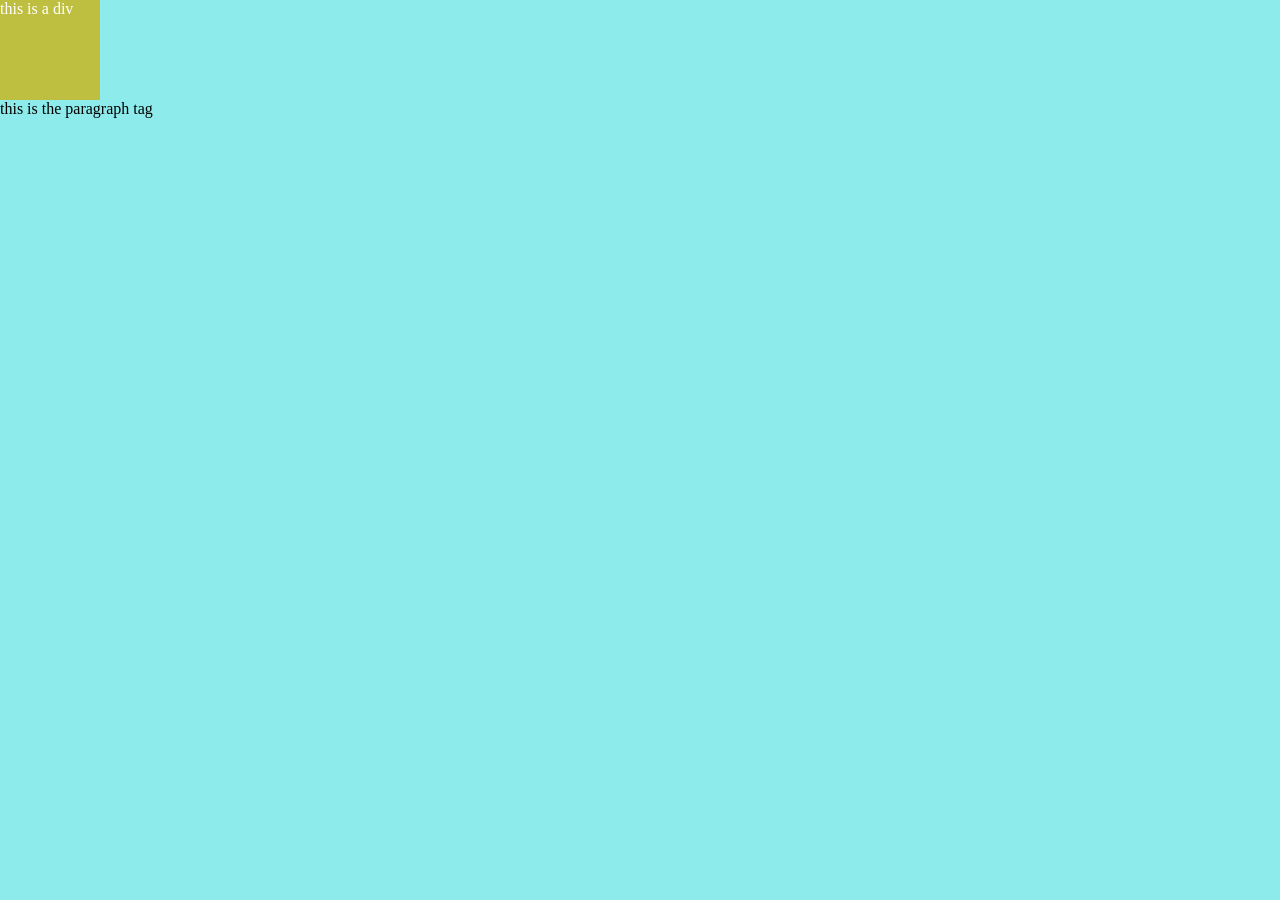
<file: dom/index.html>
<!DOCTYPE html>
<html lang="en">
<head>
    <meta charset="UTF-8">
    <meta name="viewport" content="width=device-width, initial-scale=1.0">
    <title>Document</title>
    <link rel="stylesheet" href="style.css">
</head>
<body>
    <!-- <h1 id="heading" class="headclass">We are learning DOM</h1>
    <p>here in the dom we will learn a lot of things</p>
    <h2 class="headclass">hii i am disha</h2>
    <button>click me</button> -->
    <div id="div1">this  is a div</div>
    <p class="para">this is the paragraph tag</p>
    <script src="index.js"></script>
</body>
</html>
</file>
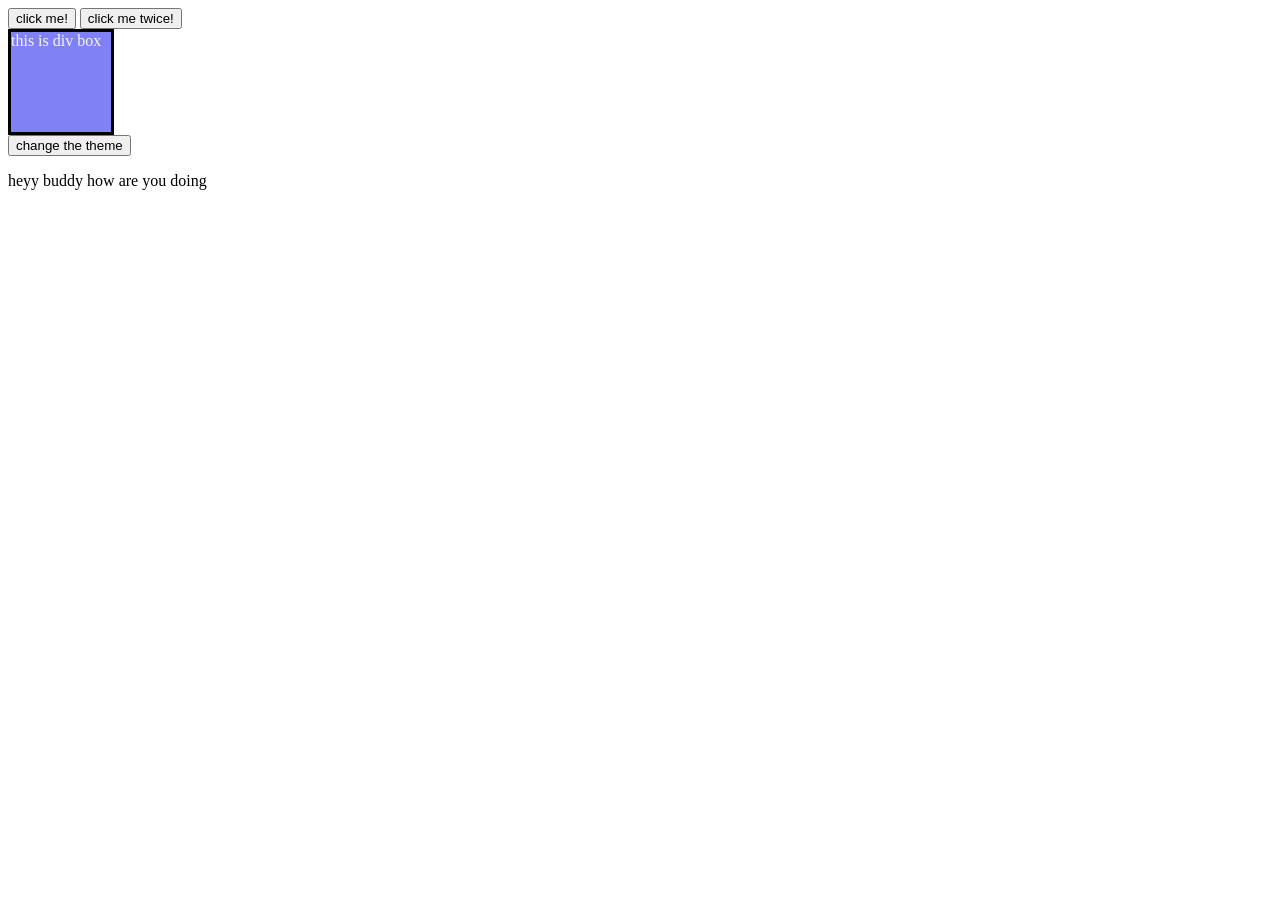
<file: events/index.html>
<!DOCTYPE html>
<html lang="en">
<head>
    <meta charset="UTF-8">
    <meta name="viewport" content="width=device-width, initial-scale=1.0">
    <title>Document</title>
    <link rel="stylesheet" href="style.css">
</head>
<body>
    <button id="btn1" onclick="console.log('hello')"> click me!</button>
    <button id="btn2">click me twice!</button>
    <div id="div1">this is div box</div>
    <!-- this is called inline even handeling but this is 
     not a good method to handle event -->
     <button id="mode">change the theme</button>
     <p>heyy buddy  how are you doing </p>
    <script src="index.js"></script>
</body>
</html>
</file>
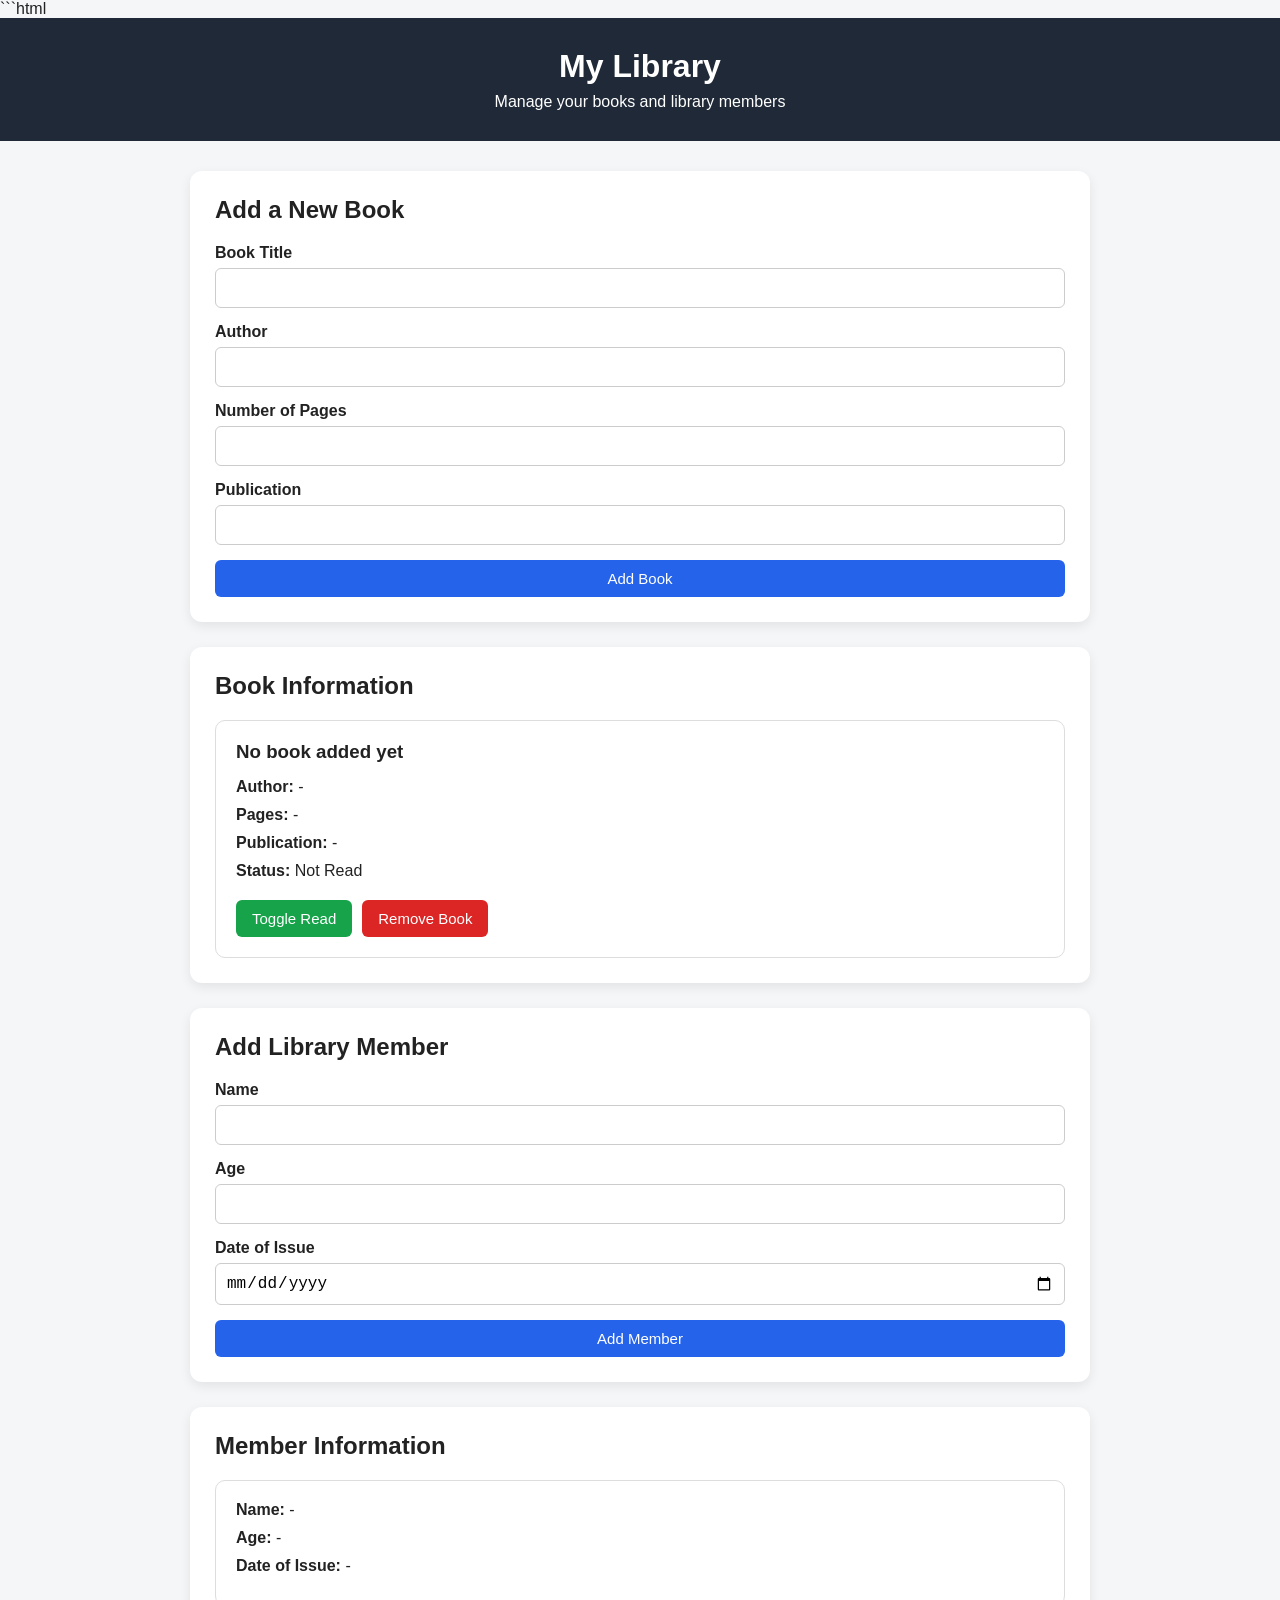
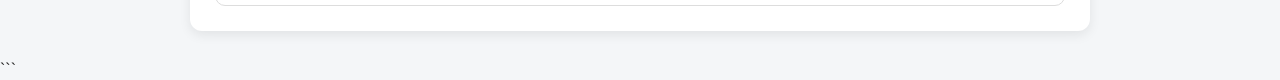
<file: library_management_system/index.html>
```html
<!DOCTYPE html>
<html lang="en">
<head>
    <meta charset="UTF-8">
    <meta name="viewport" content="width=device-width, initial-scale=1.0">
    <title>My Library</title>
    <link rel="stylesheet" href="style.css">
</head>

<body>

    <header>
        <h1>My Library</h1>
        <p>Manage your books and library members</p>
    </header>

    <main>

        <!-- BOOK SECTION -->
        <section class="section">

            <h2>Add a New Book</h2>

            <form id="bookForm">

                <div class="form-group">
                    <label for="title">Book Title</label>
                    <input type="text" id="title" required>
                </div>

                <div class="form-group">
                    <label for="author">Author</label>
                    <input type="text" id="author" required>
                </div>

                <div class="form-group">
                    <label for="pages">Number of Pages</label>
                    <input type="number" id="pages" required>
                </div>

                <div class="form-group">
                    <label for="publication">Publication</label>
                    <input type="text" id="publication" required>
                </div>

                <button type="submit">Add Book</button>

            </form>

        </section>


        <!-- BOOK DISPLAY -->
        <section class="section">

            <h2>Book Information</h2>

            <div class="book-card">

                <h3 id="displayTitle">No book added yet</h3>

                <p>
                    <strong>Author:</strong>
                    <span id="displayAuthor">-</span>
                </p>

                <p>
                    <strong>Pages:</strong>
                    <span id="displayPages">-</span>
                </p>

                <p>
                    <strong>Publication:</strong>
                    <span id="displayPublication">-</span>
                </p>

                <p>
                    <strong>Status:</strong>
                    <span id="displayRead">Not Read</span>
                </p>

                <div class="book-buttons">
                    <button type="button" id="toggleRead">
                        Toggle Read
                    </button>

                    <button type="button" id="removeBook">
                        Remove Book
                    </button>
                </div>

            </div>

        </section>


        <!-- PERSON SECTION -->
        <section class="section">

            <h2>Add Library Member</h2>

            <form id="personForm">

                <div class="form-group">
                    <label for="name">Name</label>
                    <input type="text" id="name" required>
                </div>

                <div class="form-group">
                    <label for="age">Age</label>
                    <input type="number" id="age" required>
                </div>

                <div class="form-group">
                    <label for="date">Date of Issue</label>
                    <input type="date" id="date" required>
                </div>

                <button type="submit">Add Member</button>

            </form>

        </section>


        <!-- PERSON DISPLAY -->
        <section class="section">

            <h2>Member Information</h2>

            <div class="person-card">

                <p>
                    <strong>Name:</strong>
                    <span id="displayName">-</span>
                </p>

                <p>
                    <strong>Age:</strong>
                    <span id="displayAge">-</span>
                </p>

                <p>
                    <strong>Date of Issue:</strong>
                    <span id="displayDate">-</span>
                </p>

            </div>

        </section>

    </main>

    <script src="index.js"></script>

</body>
</html>
```
</file>
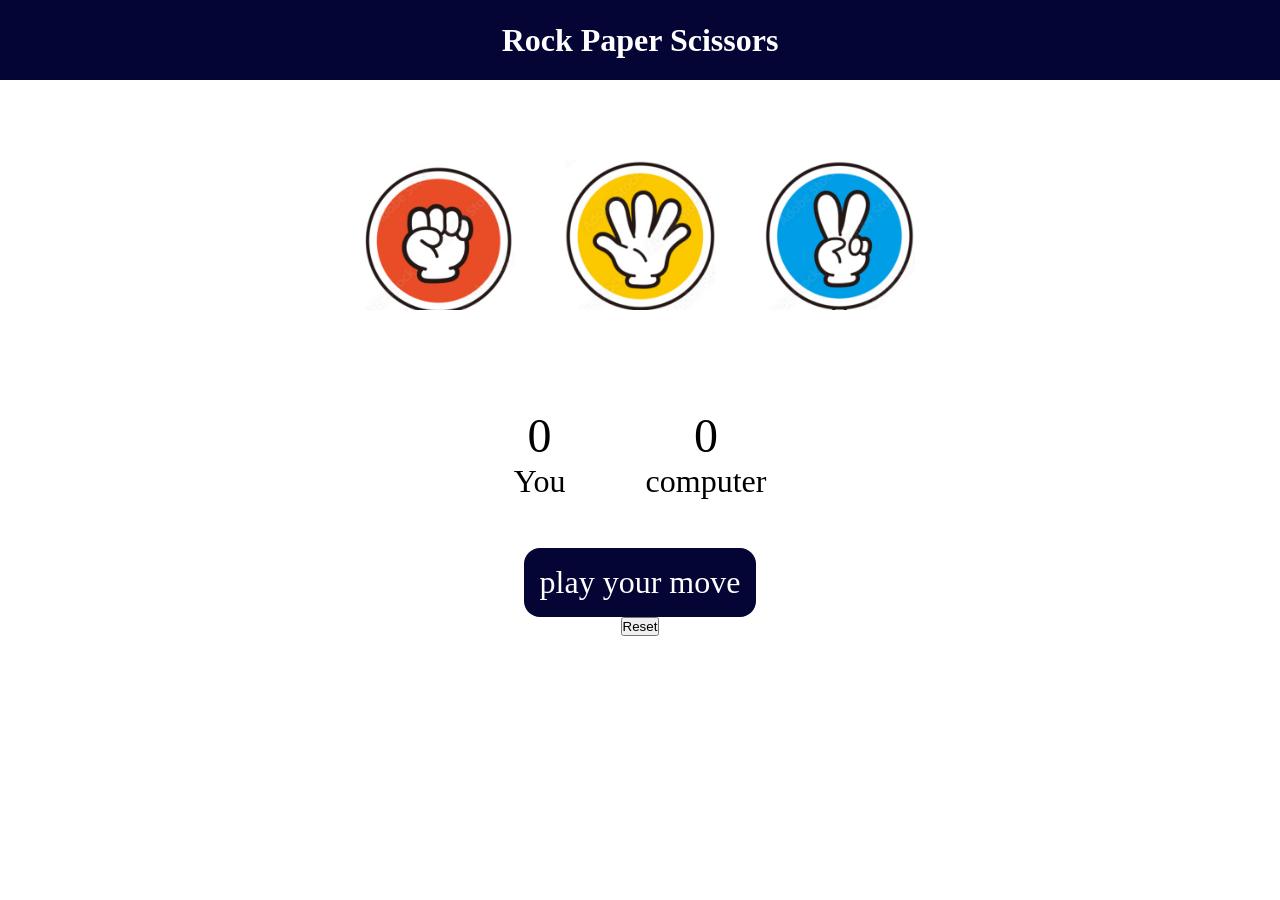
<file: rock_paper_scissors/index.html>
<!DOCTYPE html>
<html lang="en">
<head>
    <meta charset="UTF-8">
    <meta name="viewport" content="width=device-width, initial-scale=1.0">
    <title>Rock Paper Scissors</title>
    <link rel="stylesheet" href="style.css">
</head>
<body>
    <!-- jisme humko in future changes karne hoge usko  he id dete hai so that
     we can access then in js -->
    <h1>Rock Paper Scissors</h1>
    <div class="choices">
        <div class="choice" id="rock">
            <img src="./images/rock.png" alt="Rock icon" >
        </div>
        <div class="choice" id="paper">
            <img src="./images/paper.png" alt="paper icon" >
        </div>
        <div class="choice" id="sicssor">
            <img src="./images/scissor.png" alt="scissor icon" >
        </div>
    </div>

    <div class="score-board">
        <div class="score">
            <p id="user-score">0</p>
            <p>You</p>
        </div>
        <div class="score">
            <p id="computer-score">0</p>
            <p>computer</p>
        </div>
    </div>

    <div class="message-box">
        <p id="message">play your move</p>
    </div>
    <div class="reset">
        <button id="reset-btn">Reset</button>
    </div>
    <script src="index.js"></script>
</body>
</html>
</file>
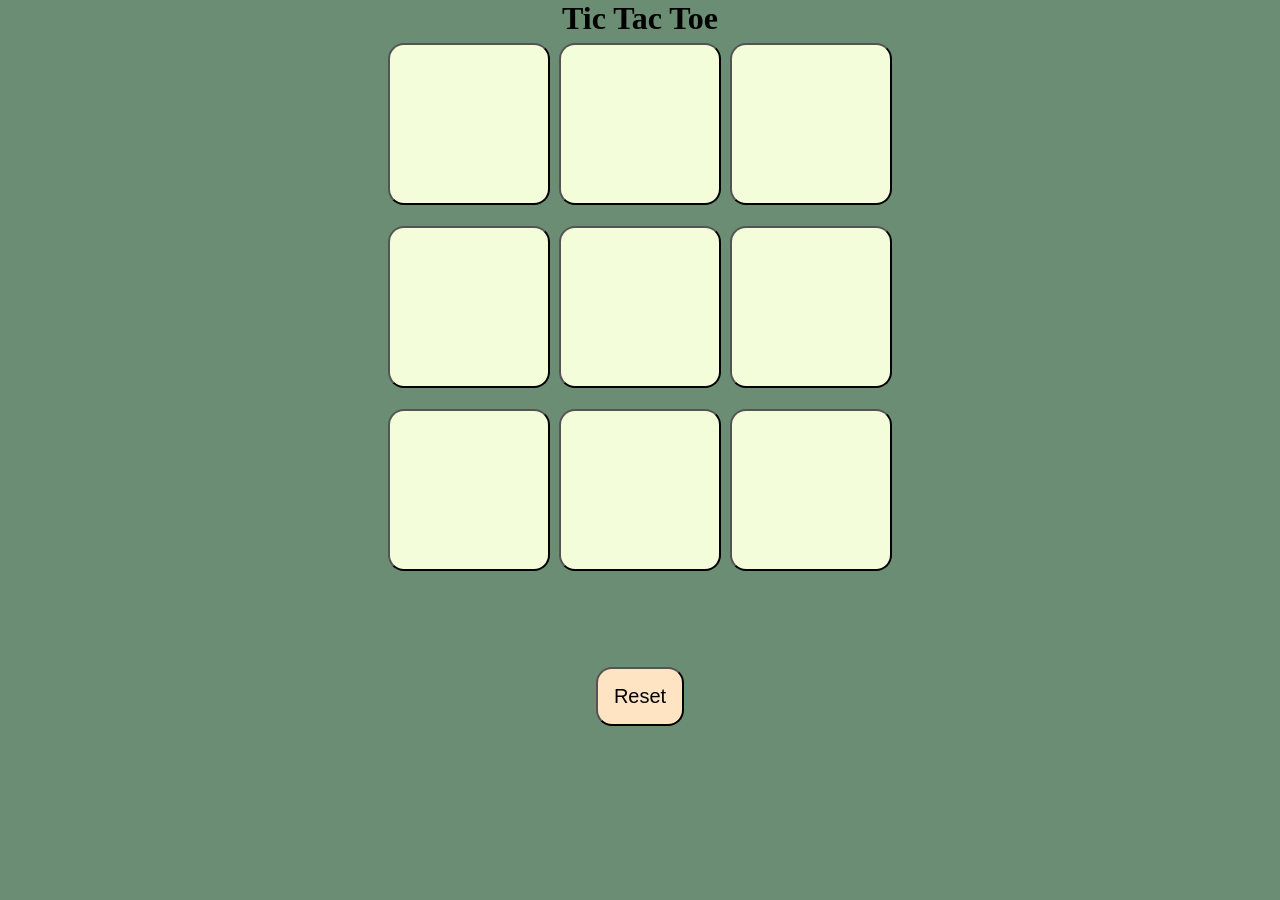
<file: tic_tac_toe/index.html>
<!DOCTYPE html>
<html lang="en">
<head>
    <meta charset="UTF-8">
    <meta name="viewport" content="width=device-width, initial-scale=1.0">
    <title>Document</title>
    <link rel="stylesheet" href="style.css">
</head>
<body>
    <main>
        <h1>Tic Tac Toe</h1>
        <div class="msg-container hide">
            <p id="msg">winner</p>
            <button id="new_btn">New game</button>
        </div>
        <div class="msg-draw hide">
            <p id="msg1"></p>
            <button id="new_btn1">New game</button>
        </div>
        <div class="container">
            <div class="game">
                <button class="box"></button>
                <button class="box"></button>
                <button class="box"></button>
                <button class="box"></button>
                <button class="box"></button>
                <button class="box"></button>
                <button class="box"></button>
                <button class="box"></button>
                <button class="box"></button>
            </div>
        </div>
        <button id="reset_btn">Reset</button>
    </main>
    <script src="index.js"></script>
</body>
</html>
</file>
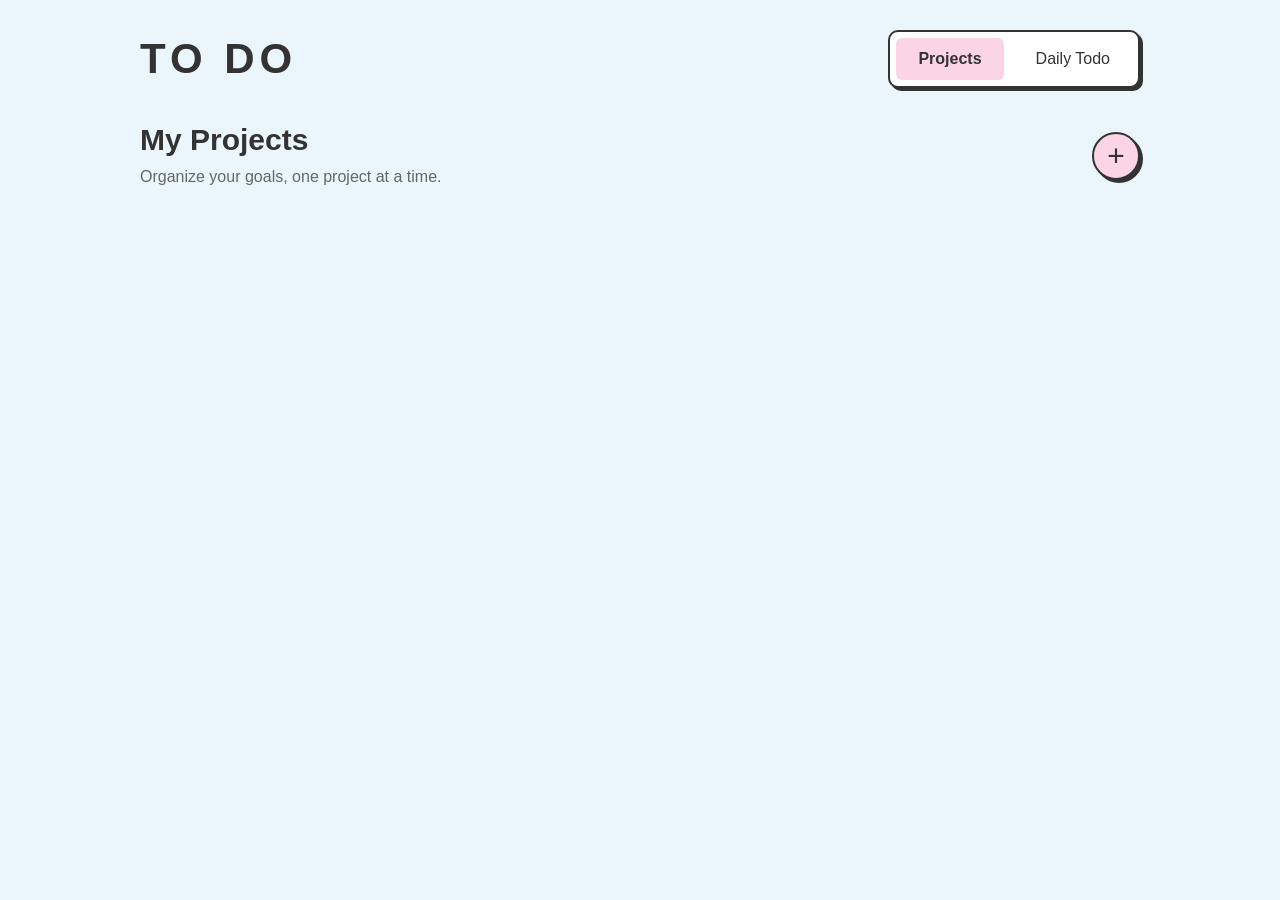
<file: to-do_list/index.html>
<!DOCTYPE html>
<html lang="en">
<head>
    <meta charset="UTF-8">
    <meta name="viewport" content="width=device-width, initial-scale=1.0">
    <title>To-Do List</title>
    <link rel="stylesheet" href="style.css">
</head>
<body>

    <header class="main-header">
        <h1>TO DO</h1>

        <nav class="main-nav" aria-label="Main navigation">
            <button type="button" id="projects-nav" class="nav-btn active">
                Projects
            </button>

            <button type="button" id="daily-nav" class="nav-btn">
                Daily Todo
            </button>
        </nav>
    </header>

    <!-- PROJECTS PAGE -->
    <main>
        <section id="projects-page" class="page active-page">
            <div class="page-heading">
                <div>
                    <h2>My Projects</h2>
                    <p class="page-subtitle">
                        Organize your goals, one project at a time.
                    </p>
                </div>

                <button type="button" id="add-project-btn"
                    aria-label="Create a new project">+</button>
            </div>

            <!-- Project creation form -->
            <form id="project-form" class="project-form" hidden>
                <h3>Create a Project</h3>

                <label for="project-title">Project Title</label>
                <input type="text" id="project-title"
                    placeholder="Enter project title..." required>

                <label for="project-description">Project Description</label>
                <textarea id="project-description"
                    placeholder="Describe your project..."
                    rows="3"></textarea>

                <div class="project-form-buttons">
                    <button type="submit" id="create-project-btn">
                        Create Project
                    </button>

                    <button type="button" id="cancel-project-btn">
                        Cancel
                    </button>
                </div>
            </form>

            <!-- Project cards will appear here -->
            <div id="project-list" class="project-list" hidden></div>

            <!-- Selected project details and its tasks -->
            <section id="project-details" class="project-details" hidden>
                <div class="project-details-heading">
                    <div>
                        <h2 id="selected-project-title"></h2>
                        <p id="selected-project-description"></p>
                    </div>
                </div>

                <div class="add-item">
                    <input type="text" id="project-task-input"
                        placeholder="Add a task to this project...">
                    <button type="button" id="add-project-task-btn">Add</button>
                </div>

                <div class="tasks">
                    <ul id="project-task-list"></ul>
                </div>

                <div class="reset">
                    <button type="button" id="reset-project-tasks-btn">
                        Clear Project Tasks
                    </button>
                </div>
            </section>
        </section>

        <!-- DAILY TODO PAGE: your existing elements and IDs are preserved -->
        <section id="daily-page" class="page" hidden>
            <div class="today-message">
                <div id="message-div">
                    <p id="now-message" hidden></p>
                </div>

                <input type="text" id="message-input"
                    placeholder="Enter today's message...">

                <button type="button" id="now-btn">Change</button>
            </div>

            <div class="add-item">
                <input type="text" id="items"
                    placeholder="Add a to-do item...">
                <button type="button" id="add_btn">Add</button>
            </div>

            <div class="tasks">
                <ul id="task-list"></ul>
            </div>

            <div class="reset">
                <button type="button" id="reset-btn">Trash</button>
            </div>
        </section>
    </main>

    <script src="navigation.js"></script>
    <script src="index.js"></script>
    <script src="projects.js"></script>
</body>
</html>
</file>
<file: dom/style.css>
*{
    margin:0;
    padding:0;
    background-color: rgb(142, 235, 235);
}
button{
    background-color: bisque;
}
.headclass
{
    background-color: blue;
    color: beige;
}
#div1
{
    height:100px;
    width: 100px;
    background-color: rgb(190, 190, 65);
    color: white;
}
</file>
<file: events/style.css>
div
{
    height: 100px;
    width: 100px;
    background-color: rgb(129, 129, 246);
    border: solid black;
    color: whitesmoke;
}
.dark
{
    background-color: black;
    color: white;
}
.light
{
    background-color: white;
    color: black;
}
</file>
<file: library_management_system/style.css>
* {
    box-sizing: border-box;
    margin: 0;
    padding: 0;
}

body {
    font-family: Arial, sans-serif;
    background-color: #f4f6f8;
    color: #222;
}

header {
    background-color: #1f2937;
    color: white;
    text-align: center;
    padding: 30px;
}

header h1 {
    margin-bottom: 8px;
}

main {
    width: 90%;
    max-width: 900px;
    margin: 30px auto;
}

.section {
    background-color: white;
    padding: 25px;
    margin-bottom: 25px;
    border-radius: 12px;
    box-shadow: 0 4px 12px rgba(0, 0, 0, 0.08);
}

.section h2 {
    margin-bottom: 20px;
}

form {
    display: grid;
    gap: 15px;
}

.form-group {
    display: flex;
    flex-direction: column;
    gap: 6px;
}

label {
    font-weight: bold;
}

input {
    padding: 10px;
    border: 1px solid #ccc;
    border-radius: 6px;
    font-size: 16px;
}

button {
    padding: 10px 16px;
    border: none;
    border-radius: 6px;
    background-color: #2563eb;
    color: white;
    font-size: 15px;
    cursor: pointer;
}

button:hover {
    opacity: 0.85;
}

.book-card,
.person-card {
    border: 1px solid #ddd;
    border-radius: 10px;
    padding: 20px;
    margin-top: 10px;
}

.book-card h3 {
    margin-bottom: 15px;
}

.book-card p,
.person-card p {
    margin-bottom: 10px;
}

.book-buttons {
    display: flex;
    gap: 10px;
    margin-top: 20px;
}

#removeBook {
    background-color: #dc2626;
}

#toggleRead {
    background-color: #16a34a;
}
</file>
<file: rock_paper_scissors/style.css>
*
{
    margin: 0px;
    padding: 0px;
     text-align: center;
}
h1{
    background-color: rgb(4, 4, 53);
    color: white;
    height: 5rem;
    line-height: 5rem;
}
.choice:hover
{
    opacity: 0.5;
    cursor: pointer;
}
.choice
{
    height: 200px;
    width: 200px;
}
img
{
    height: 150px;
    width: 150px;
    object-fit: cover;
}
.choices
{
    display: flex;
    justify-content: center;
    align-items: center;
    margin-top: 5rem;
}
.score-board
{
    display: flex;
   justify-content: center;
   align-items: center;
   font-size: 2rem;
   margin-top: 3rem;
   gap:5rem;
}
#user-score
{
    font-size: 3rem;
}
#computer-score
{
    font-size: 3rem;
}
.message-box
{
    display: flex;
    justify-content: center;
    align-items: center;
    font-size: 2rem;
    margin-top: 3rem;
}
#message
{
    background-color:rgb(4, 4, 53) ;
    color: white;
    border-radius: 1rem;
    border-color: solid pink;
    text-align: center;
    padding: 1rem;
}
</file>
<file: tic_tac_toe/style.css>
*{
    margin: 0;
    padding: 0;
}
body{
    background-color: #6A8D73;
    text-align: center;
}
.container
{
    height: 70vh;
    justify-content: center;
    align-content: center;
    display: flex;

}
.game
{
    height: 60vmin;
    width: 60vmin;
    display: flex;
    flex-wrap: wrap;
    gap: 1vmin;
    justify-content: center;
    align-items: center;
}
.box
{
    height: 18vmin;
    width: 18vmin;
    border-radius: 1rem;
    font-size: 8vmin;
    background-color: #F4FDD9;
    color: black;
}
#reset_btn
{
    padding: 1rem;
    font-size: 1.25rem;
    background-color: bisque;
    border-radius: 1rem;
}
#new_btn
{
    padding: 1rem;
    font-size: 1.25rem;
    background-color: bisque;
    border-radius: 1rem;
}
#msg
{
    color: black;
    font-size: 8vmin;
}
.msg-container
{
    height: 20vmin;
}
.hide
{
    display: none;
}
#new_btn1
{
    padding: 1rem;
    font-size: 1.25rem;
    background-color: bisque;
    border-radius: 1rem;
}
#msg1
{
    color: black;
    font-size: 8vmin;
}
</file>
<file: to-do_list/style.css>
/* Reset default spacing */

/* General reset */
* {
    margin: 0;
    padding: 0;
    box-sizing: border-box;
}

body {
    min-height: 100vh;
    font-family: Arial, sans-serif;
    background-color: #eaf6fc;
    color: #333;
    padding: 30px 20px;
}

button {
    padding: 12px 22px;
    border: 2px solid #333;
    border-radius: 6px;
    background-color: #fbd5e5;
    color: #333;
    font-size: 16px;
    cursor: pointer;
    transition: background-color 0.2s ease, transform 0.2s ease;
}

button:hover {
    background-color: #f5b9d1;
}

button:focus-visible,
input:focus-visible,
textarea:focus-visible {
    outline: 3px solid #5799bd;
    outline-offset: 3px;
}

/* Header and navigation */
.main-header {
    width: 100%;
    max-width: 1000px;
    margin: 0 auto 35px;
    display: flex;
    align-items: center;
    justify-content: space-between;
    flex-wrap: wrap;
    gap: 20px;
}

h1 {
    font-size: 42px;
    font-weight: 800;
    letter-spacing: 5px;
}

.main-nav {
    display: flex;
    align-items: center;
    gap: 10px;
    padding: 6px;
    background-color: #fff;
    border: 2px solid #333;
    border-radius: 10px;
    box-shadow: 3px 3px 0 #333;
}

.nav-btn {
    border: none;
    background: transparent;
    border-radius: 6px;
}

.nav-btn:hover {
    background-color: #fce4ee;
}

.nav-btn.active {
    background-color: #fbd5e5;
    font-weight: 700;
}

/* Main content and pages */
main {
    width: 100%;
    max-width: 1000px;
    margin: 0 auto;
}

.page {
    width: 100%;
}

.page[hidden],
.project-form[hidden],
.project-details[hidden] {
    display: none;
}

/* Page headings */
.page-heading {
    display: flex;
    align-items: center;
    justify-content: space-between;
    gap: 20px;
    margin-bottom: 25px;
}

.page-heading h2 {
    font-size: 30px;
    margin-bottom: 8px;
}

.page-subtitle {
    color: #666;
    line-height: 1.5;
}

#add-project-btn {
    width: 48px;
    height: 48px;
    flex-shrink: 0;
    padding: 0;
    border-radius: 50%;
    font-size: 30px;
    line-height: 1;
    box-shadow: 3px 3px 0 #333;
}

/* Project creation form */
.project-form {
    margin-bottom: 25px;
    padding: 22px;
    background-color: #fff;
    border: 2px solid #333;
    border-radius: 12px;
    box-shadow: 4px 4px 0 #333;
}

.project-form h3 {
    margin-bottom: 15px;
    font-size: 21px;
}

.project-form label {
    display: block;
    margin: 14px 0 7px;
    font-weight: 600;
    font-size: 14px;
}

#project-title,
#project-description {
    display: block;
    width: 100%;
    padding: 12px;
    border: 1px solid #aaa;
    border-radius: 6px;
    font-family: Arial, sans-serif;
    font-size: 16px;
}

#project-description {
    resize: vertical;
}

.project-form-buttons {
    display: flex;
    flex-wrap: wrap;
    gap: 10px;
    margin-top: 18px;
}

#cancel-project-btn {
    background-color: #eaf6fc;
}

/* Project cards */
.project-list {
    display: grid;
    grid-template-columns: repeat(auto-fit, minmax(230px, 1fr));
    gap: 18px;
}

.project-card {
    padding: 20px;
    background-color: #fff;
    border: 2px solid #333;
    border-radius: 12px;
    box-shadow: 4px 4px 0 #333;
    cursor: pointer;
    overflow-wrap: anywhere;
    transition: transform 0.2s ease;
}

.project-card:hover {
    transform: translateY(-3px);
}

.project-card h3 {
    margin-bottom: 10px;
    font-size: 20px;
}

.project-card p {
    color: #666;
    font-size: 14px;
    line-height: 1.6;
}

.project-card.active {
    background-color: #fce4ee;
}

.project-card .project-task-count {
    display: block;
    margin-top: 15px;
    font-size: 13px;
    font-weight: 600;
    color: #555;
}

/* Selected project */
.project-details {
    margin-top: 35px;
    padding-top: 25px;
    border-top: 2px solid #c8dce6;
}

.project-details-heading {
    margin-bottom: 20px;
}

.project-details-heading h2 {
    margin-bottom: 10px;
    font-size: 26px;
    overflow-wrap: anywhere;
}

#selected-project-description {
    color: #666;
    line-height: 1.6;
    overflow-wrap: anywhere;
}

/* Existing Daily Todo message */
.today-message {
    width: 100%;
    max-width: 750px;
    margin: 0 auto 25px;
    display: flex;
    align-items: center;
    justify-content: space-between;
    gap: 15px;
    padding: 18px 22px;
    background-color: #fff;
    border: 2px solid #333;
    border-radius: 12px;
    box-shadow: 4px 4px 0 #333;
}

#message-div {
    flex: 1;
    min-width: 0;
}

#now-message {
    font-size: 18px;
    font-weight: 600;
    line-height: 1.5;
    overflow-wrap: anywhere;
}

#message-input {
    flex: 1;
    min-width: 0;
    padding: 10px;
    border: 1px solid #aaa;
    border-radius: 6px;
    font-size: 16px;
}

#message-input[hidden] {
    display: none;
}

/* Existing task input area */
.add-item {
    width: 100%;
    max-width: 750px;
    margin: 0 auto 25px;
    display: flex;
    border: 2px solid #333;
    border-radius: 12px;
    overflow: hidden;
    background-color: #fff;
    box-shadow: 4px 4px 0 #333;
}

#items,
#project-task-input {
    flex: 1;
    min-width: 0;
    padding: 18px 15px;
    border: none;
    outline: none;
    font-size: 17px;
}

#add_btn,
#add-project-task-btn {
    border-top: none;
    border-right: none;
    border-bottom: none;
    border-radius: 0;
}

/* Existing task panels */
.tasks {
    width: 100%;
    max-width: 750px;
    min-height: 300px;
    margin: 0 auto 25px;
    padding: 20px;
    background-color: #fff;
    border: 2px solid #333;
    border-radius: 12px;
    box-shadow: 4px 4px 0 #333;
}

#task-list,
#project-task-list {
    list-style: none;
}

/* Task items */
#task-list li,
#project-task-list li {
    display: flex;
    align-items: center;
    gap: 12px;
    padding: 12px;
    margin-bottom: 12px;
    background-color: #eaf6fc;
    border: 1px solid #d2e5ef;
    border-radius: 8px;
}

#task-list li span,
#project-task-list li span {
    flex: 1;
    min-width: 0;
    overflow-wrap: anywhere;
    font-size: 16px;
}

.done {
    text-decoration: line-through;
    color: rgb(86, 83, 83);
}

/* Task completion button */
.done-btn {
    flex-shrink: 0;
    width: 24px;
    height: 24px;
    padding: 0;
    border: 2px solid #555;
    border-radius: 50%;
    background-color: #fff;
}

.done-btn:hover {
    background-color: #b8e3d2;
    border-color: #398267;
}

/* Task delete button */
.delete-btn {
    flex-shrink: 0;
    width: 30px;
    height: 30px;
    padding: 0;
    border: none;
    border-radius: 6px;
    background-color: transparent;
    font-size: 22px;
    line-height: 1;
}

.delete-btn::before {
    content: "\00D7";
}

.delete-btn:hover {
    background-color: #f5b9b9;
}

/* Existing Trash area */
.reset {
    width: 100%;
    max-width: 750px;
    margin: 5px auto 0;
    display: flex;
    justify-content: flex-end;
}

#reset-btn,
#reset-project-tasks-btn {
    background-color: #f5b9b9;
    border-radius: 8px;
    box-shadow: 3px 3px 0 #333;
}

#reset-btn:hover,
#reset-project-tasks-btn:hover {
    background-color: #ed9999;
}

/* Mobile layout */
@media (max-width: 600px) {
    body {
        padding: 22px 15px;
    }

    .main-header {
        align-items: flex-start;
        flex-direction: column;
        margin-bottom: 28px;
    }

    h1 {
        font-size: 36px;
    }

    .main-nav {
        width: 100%;
    }

    .nav-btn {
        flex: 1;
        padding: 10px;
    }

    .page-heading h2 {
        font-size: 25px;
    }

    .project-list {
        grid-template-columns: 1fr;
    }

    .today-message {
        padding: 14px;
    }

    #now-message {
        font-size: 16px;
    }

    #items,
    #project-task-input {
        padding: 14px 10px;
        font-size: 15px;
    }

    button {
        padding: 10px 14px;
        font-size: 14px;
    }

    .tasks {
        min-height: 250px;
        padding: 15px;
    }

    #task-list li,
    #project-task-list li {
        gap: 8px;
        padding: 10px;
    }

    .done-btn {
        width: 22px;
        height: 22px;
    }

    .delete-btn {
        width: 26px;
        height: 26px;
    }
}

[hidden] {
    display: none !important;
}
</file>
